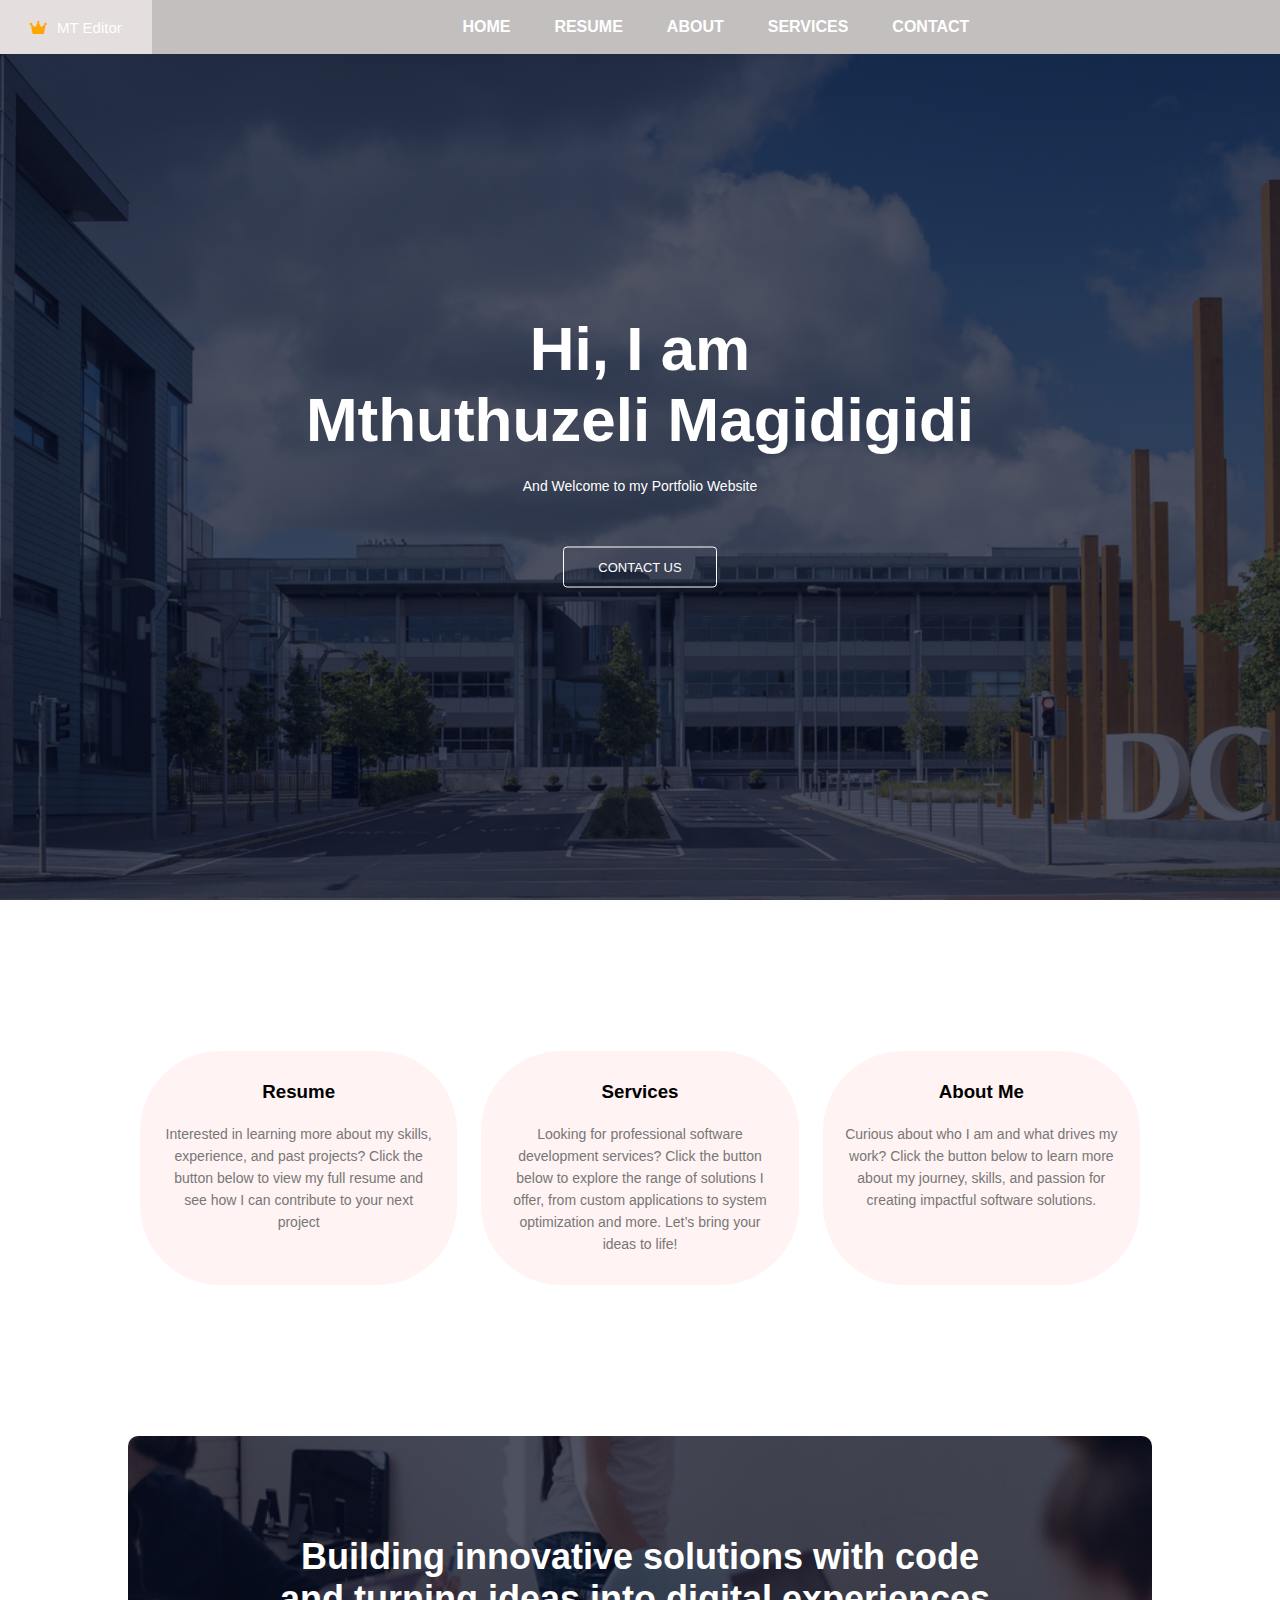
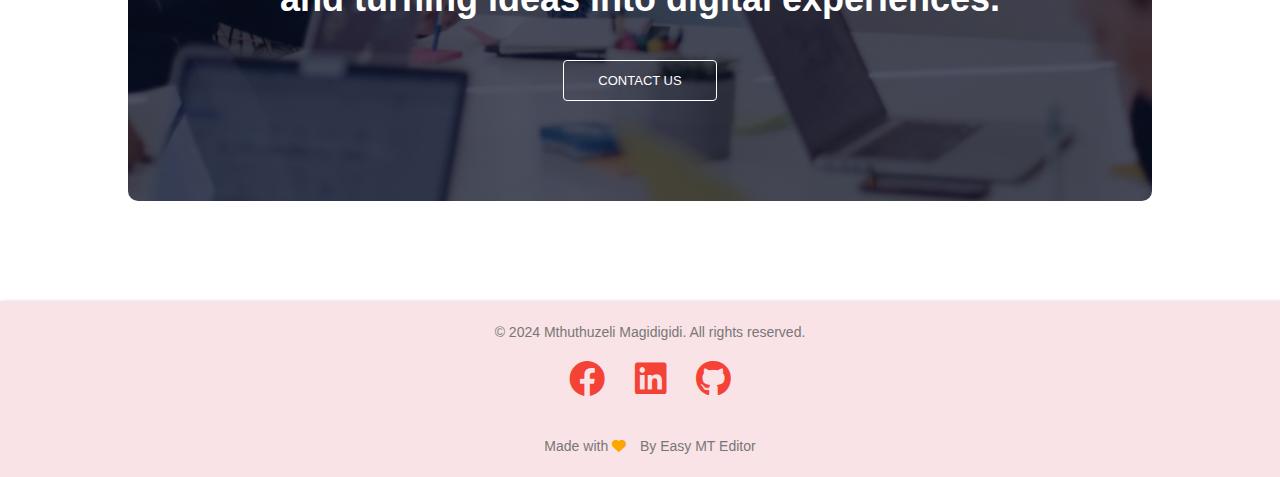
<file: index.html>
<!DOCTYPE html>
<html lang="en">
    <head>
        <meta charset="UTF-8">
        <meta name="description" content="My Personal Website">
        <meta name="author" content="Mthuthuzeli Magidigidi">
        <meta http-equiv="refresh" content="50">
        <meta name="viewport" content="width=device-width, initial-scale=1.0">
        <title>Mthuthuzeli Magidigidi Website Portfolio</title>
        <link rel="stylesheet" href="styles.css">
        <link rel="stylesheet" href="https://cdnjs.cloudflare.com/ajax/libs/font-awesome/6.0.0-beta3/css/all.min.css">  
    </head>
    <body>
        <section class="header">
            <nav>
                <h4><i class="fa-solid fa-crown"></i>MT Editor</h4>
                <div class="nav-links" id="navlinks">
                    <i class="fa fa-window-close" onclick="hideMenu()"></i>
                    <ul>
                        <li><a href="index.html">HOME</a></li>
                        <li><a href="resume.html">RESUME</a></li>
                        <li><a href="about.html">ABOUT</a></li>
                        <li><a href="services.html">SERVICES</a></li>
                        <li><a href="contact.html">CONTACT</a></li>
                    </ul>
                </div>
                <i class="fa fa-bars"onclick="showMenu()"></i>
            </nav>
            <div class="text-box">
                <h1>Hi, I am <br> Mthuthuzeli Magidigidi</h1>
                <p>And Welcome to my Portfolio Website</p>
                <a href="contact.html" class="hero-btn">CONTACT US</a>
            </div>

        </section>

        <!--Course Section-->
        <section class="course">
        <div class="row">
                <div class="course-col">
                    <a href="resume.html" class="h3-txt"><h3>Resume</h3></a>
                   <p>Interested in learning more about my skills, experience, and past projects? Click the button below to view my full resume and see how I can contribute to your next project</p>
                </div>
                <div class="course-col">
                    <a href="services.html" class="h3-txt"><h3>Services</h3></a>
                  <p>Looking for professional software development services? Click the button below to explore the range of solutions I offer, from custom applications to system optimization and more. Let’s bring your ideas to life!</p>
                </div>
                <div class="course-col">
                    <a href="about.html" class="h3-txt"><h3>About Me</h3></a>
                    <p>Curious about who I am and what drives my work? Click the button below to learn more about my journey, skills, and passion for creating impactful software solutions.</p>
                </div>
        </div>
        </section>
        <!--------campus section--------->
        <section class="entrol">
            <h1>Building innovative solutions with code <br>  and turning ideas into digital experiences.</h1>
            <a href="" class="hero-btn">CONTACT US</a>
           

        </section>

         <!----------------------Footer section------------------------>

         <section class="footer">
            <div class="icons">
                <p>&copy; 2024 Mthuthuzeli Magidigidi. All rights reserved.<br>
                    <a href="https://www.facebook.com/login/device-based/regular/login/?login_attempt=1&lwv=100"><i class="fa-brands fa-facebook"></i></a>
                    <a href="https://www.linkedin.com/in/mthuthuzeli-magidigidi/"><i class="fa-brands fa-linkedin" ></i></a>
                    <a href="https://github.com/mthura2214"><i class="fa-brands fa-github"></i></a>
            </div>
            <p> Made with <i class="fa-solid fa-heart"></i> By Easy MT Editor</p>
         </section>
        <script>
           



            var navlinks = document.getElementById("navlinks")

            function showMenu(){
                navlinks.style.right="0";
            }

            function hideMenu(){
                navlinks.style.right="-200px";
            }
        </script>

    </body>
</html>
</file>
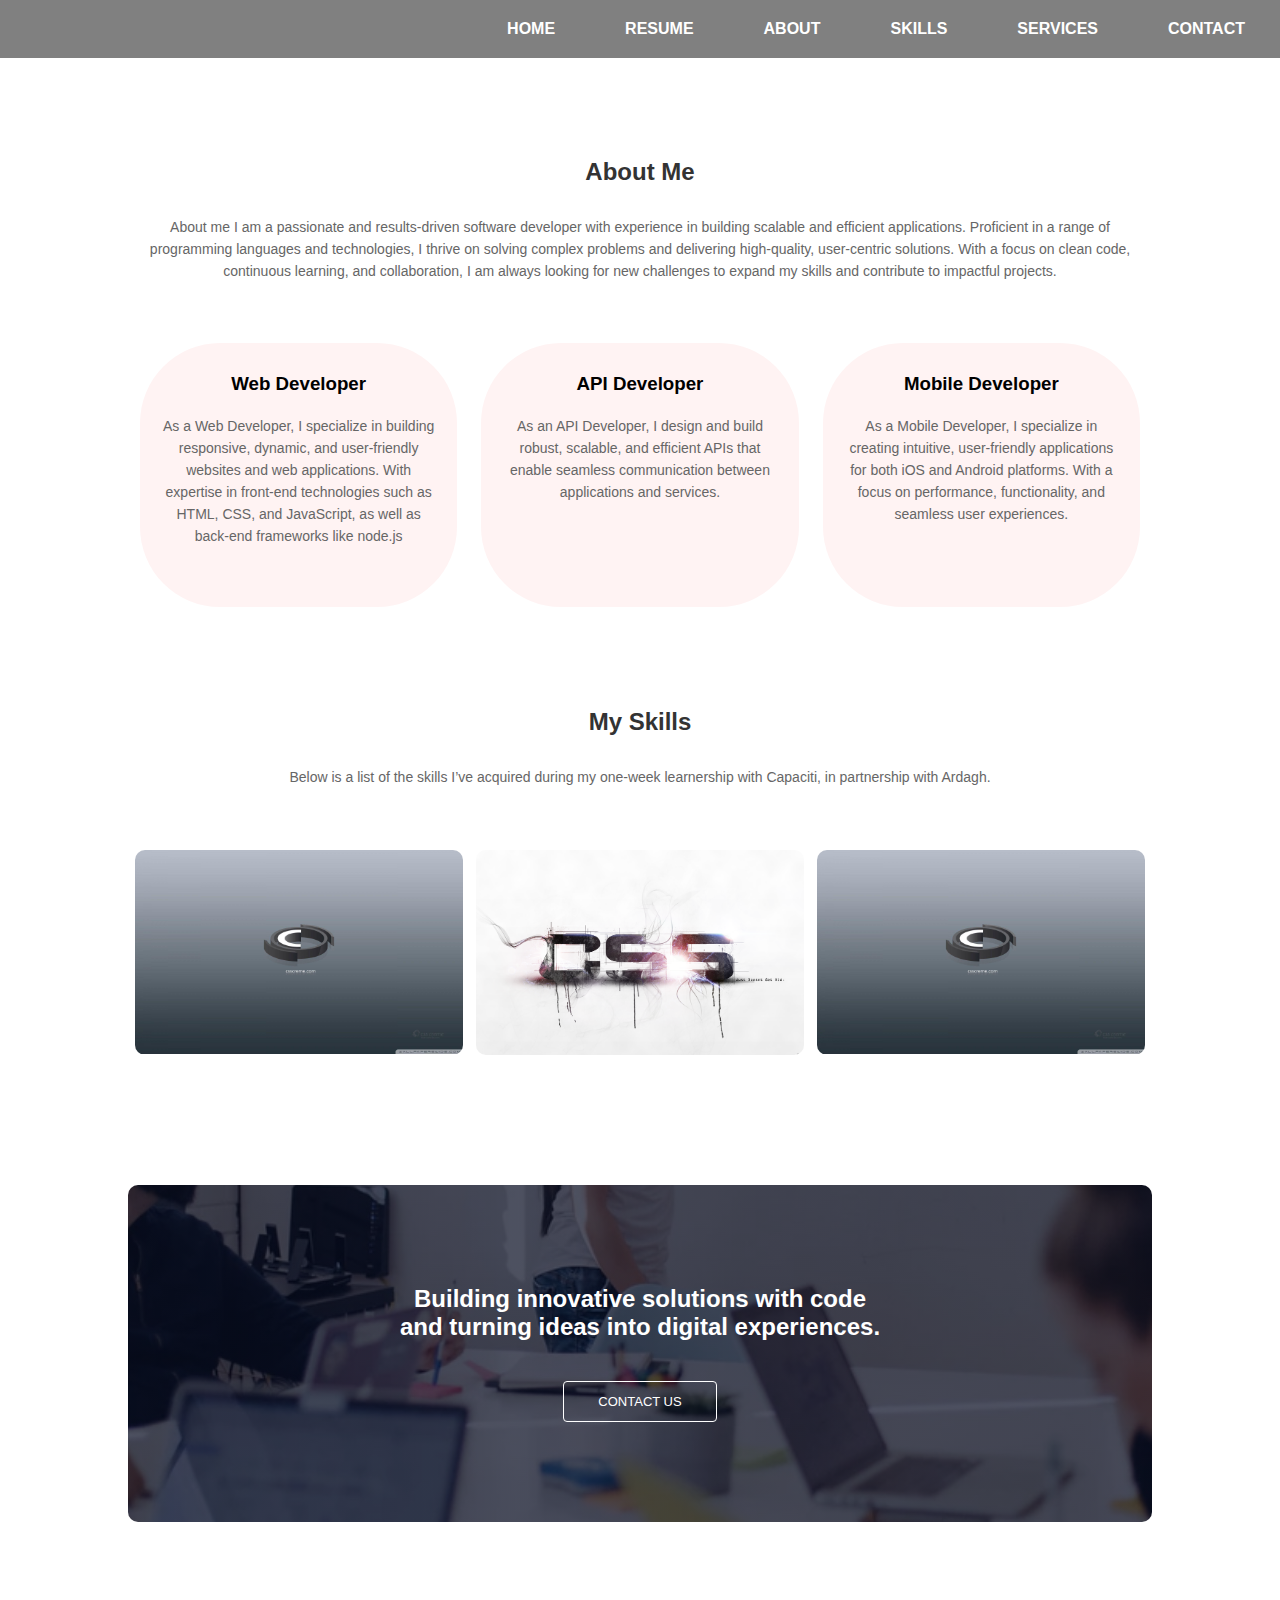
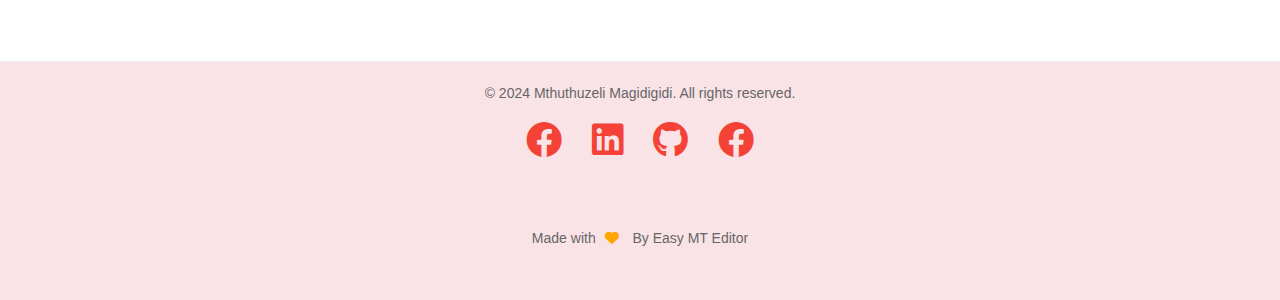
<file: about.html>
<!DOCTYPE html>
<html lang="en">
    <head>
        <meta charset="UTF-8">
        <meta name="description" content="My Personal Website">
        <meta name="author" content="Mthuthuzeli Magidigidi">
        <meta http-equiv="refresh" content="50">
        <meta name="viewport" content="width=device-width, initial-scale=1.0">
        <title>Mthuthuzeli Magidigidi Website Portfolio</title>
        <link rel="stylesheet" href="styles.css">
        <link rel="stylesheet" href="https://cdnjs.cloudflare.com/ajax/libs/font-awesome/6.0.0-beta3/css/all.min.css">  
        <style>
            /* Navigation Bar */
           .navbar {
             margin: 0;
             padding: 0;
             display: flex;
             align-items: center;
             background-color: gray;
             position: static;
             justify-content: flex-end;
             top: 0;
             z-index: 1;
             width: 100%;
           }
           .navbar ul {
             display: flex;
             list-style: none;
             margin: 20px 0px;
             padding: 0px;
           }
           .navbar ul li {
             font-family: "Times New Roman", Times, serif;
             font-weight: bold;
           }
           .navbar ul li a {
             text-decoration: none;
             color: white;
             padding: 12px 20px;
             margin: 0 15px;
             transition: all 0.3s ease-in-out;
             border-radius: 4px;
           }
           .navbar ul li a:hover {
             background-color: rgb(250, 212, 218);
             color: #666;
           }
           body {
             font-family: Arial, sans-serif;
             flex-direction: column;
             display: flex;
             align-items: center;
           }
           .contact-container {
             background: transparent;
             padding: 40px;
             border-radius: 8px;
             box-shadow: 0px 4px 10px rgba(0, 0, 0, 0.4);
             max-width: 400px;
             width: 100%;
             text-align: center;
             margin-top: 80px;
           }
           h1 {
             font-size: 24px;
             margin-bottom: 20px;
             color: #333;
           }
           p {
             font-size: 14px;
             color: #666;
             margin-bottom: 30px;
           }
           form {
             display: flex;
             flex-direction: column;
             gap: 15px;
           }
           input, textarea {
             width: 100%;
             padding: 10px;
             font-size: 16px;
             border: 1px solid #ddd;
             border-radius: 5px;
             transition: border-color 0.3s;
           }
           input:focus, textarea:focus {
             border-color: #333;
             outline: none;
           }
           textarea {
             resize: vertical;
             height: 100px;
           }
           .submit-btn {
             background-color: orange;
             color: #555;
             padding: 10px;
             font-size: 16px;
             border: none;
             border-radius: 5px;
             cursor: pointer;
             transition: background-color 0.3s;
           }
           .submit-btn:hover {
             box-shadow: 2px 2px 4px rgba(0, 0, 0, 0.5);
           }
           .footer {
             text-align: center;
             color: #333;
             padding: 10px;
             font-size: large;
             background-color: rgb(250, 227, 230);
             box-shadow: 2px 2px 4px rgba(0, 0, 0, 0.5);
             width: 100%;
             margin-top: 40px;
           }
           footer i {
             margin: 5px;
             color: #f16371;
           }
           i {
             margin: 5px;
             color: #f16371;
             transition: color 0.2s ease-in-out;
             text-decoration: none;
           }
           i:hover {
             color: white;
           }
           .fa-solid {
             padding: 0;
             margin-right: 10px;
             color: orange;
             cursor: pointer;
           }
         </style>
    </head>
    <body>
        <nav class="navbar">
            <ul>
                <li><a href="index.html">HOME</a></li>
                <li><a href="resume.html">RESUME</a></li>
                <li><a href="about.html">ABOUT</a></li>
                <li><a href="skills.html">SKILLS</a></li>
                <li><a href="services.html">SERVICES</a></li>
                <li><a href="contact.html">CONTACT</a></li>
            </ul>
          </nav>

        <!--Course Section-->
        <section class="course">
            <h1>
                About Me</h1>
            <p>About me I am a passionate and results-driven software developer with experience in building scalable and efficient applications. Proficient in a range of programming languages and technologies, I thrive on solving complex problems and delivering high-quality, user-centric solutions. With a focus on clean code, continuous learning, and collaboration, I am always looking for new challenges to expand my skills and contribute to impactful projects.</p>
        <div class="row">
                <div class="course-col">
                    <h3>Web Developer</h3>
                  <p>As a Web Developer, I specialize in building responsive, dynamic, and user-friendly websites and web applications. With expertise in front-end technologies such as HTML, CSS, and JavaScript, as well as back-end frameworks like node.js</p>
                </div>
                <div class="course-col">
                    <h3>API Developer</h3>
                  <p>As an API Developer, I design and build robust, scalable, and efficient APIs that enable seamless communication between applications and services. </p>
                </div>
                <div class="course-col">
                    <h3>Mobile Developer</h3>
                  <p>As a Mobile Developer, I specialize in creating intuitive, user-friendly applications for both iOS and Android platforms. With a focus on performance, functionality, and seamless user experiences.</p>
                </div>
        </div>
        </section>
        <!--------campus section--------->
        <section class="campus">
            <h1>My Skills</h1>
            <p>Below is a list of the skills I’ve acquired during my one-week learnership with Capaciti, in partnership with Ardagh.</p>
         <div class="row">
            <div class="campus-col">
                <img src="images/css.jpg">
                <div class="layer">
                    <h3>HTML</h3>
                </div>
            </div>
            <div class="campus-col">
                <img src="images/css-image.png">
                <div class="layer">
                    <h3>CSS</h3>
                </div>
            </div>
            <div class="campus-col">
                <img src="images/css.jpg">
                <div class="layer">
                    <h3>JavaScript</h3>
                </div>
            </div>
         </div>
        </section>

        
        <!----------------------Enroll section------------------------>
        <section class="entrol">
            <h1>Building innovative solutions with code <br>  and turning ideas into digital experiences.</h1>
            <a href="" class="hero-btn">CONTACT US</a>
           

        </section>


         <!----------------------Footer section------------------------>

         <section class="footer">
            <div class="icons">
                <p>&copy; 2024 Mthuthuzeli Magidigidi. All rights reserved.<br>
                    <i class="fa-brands fa-facebook"></i>
                    <i class="fa-brands fa-linkedin" ></i>
                    <i class="fa-brands fa-github"></i>
                    <i class="fa-brands fa-facebook"></i>
            </div>
            <p> Made with <i class="fa-solid fa-heart"></i> By Easy MT Editor</p>
         </section>
        <script>
           



            var navlinks = document.getElementById("navlinks")

            function showMenu(){
                navlinks.style.right="0";
            }

            function hideMenu(){
                navlinks.style.right="-200px";
            }
        </script>

    </body>
</html>
</file>
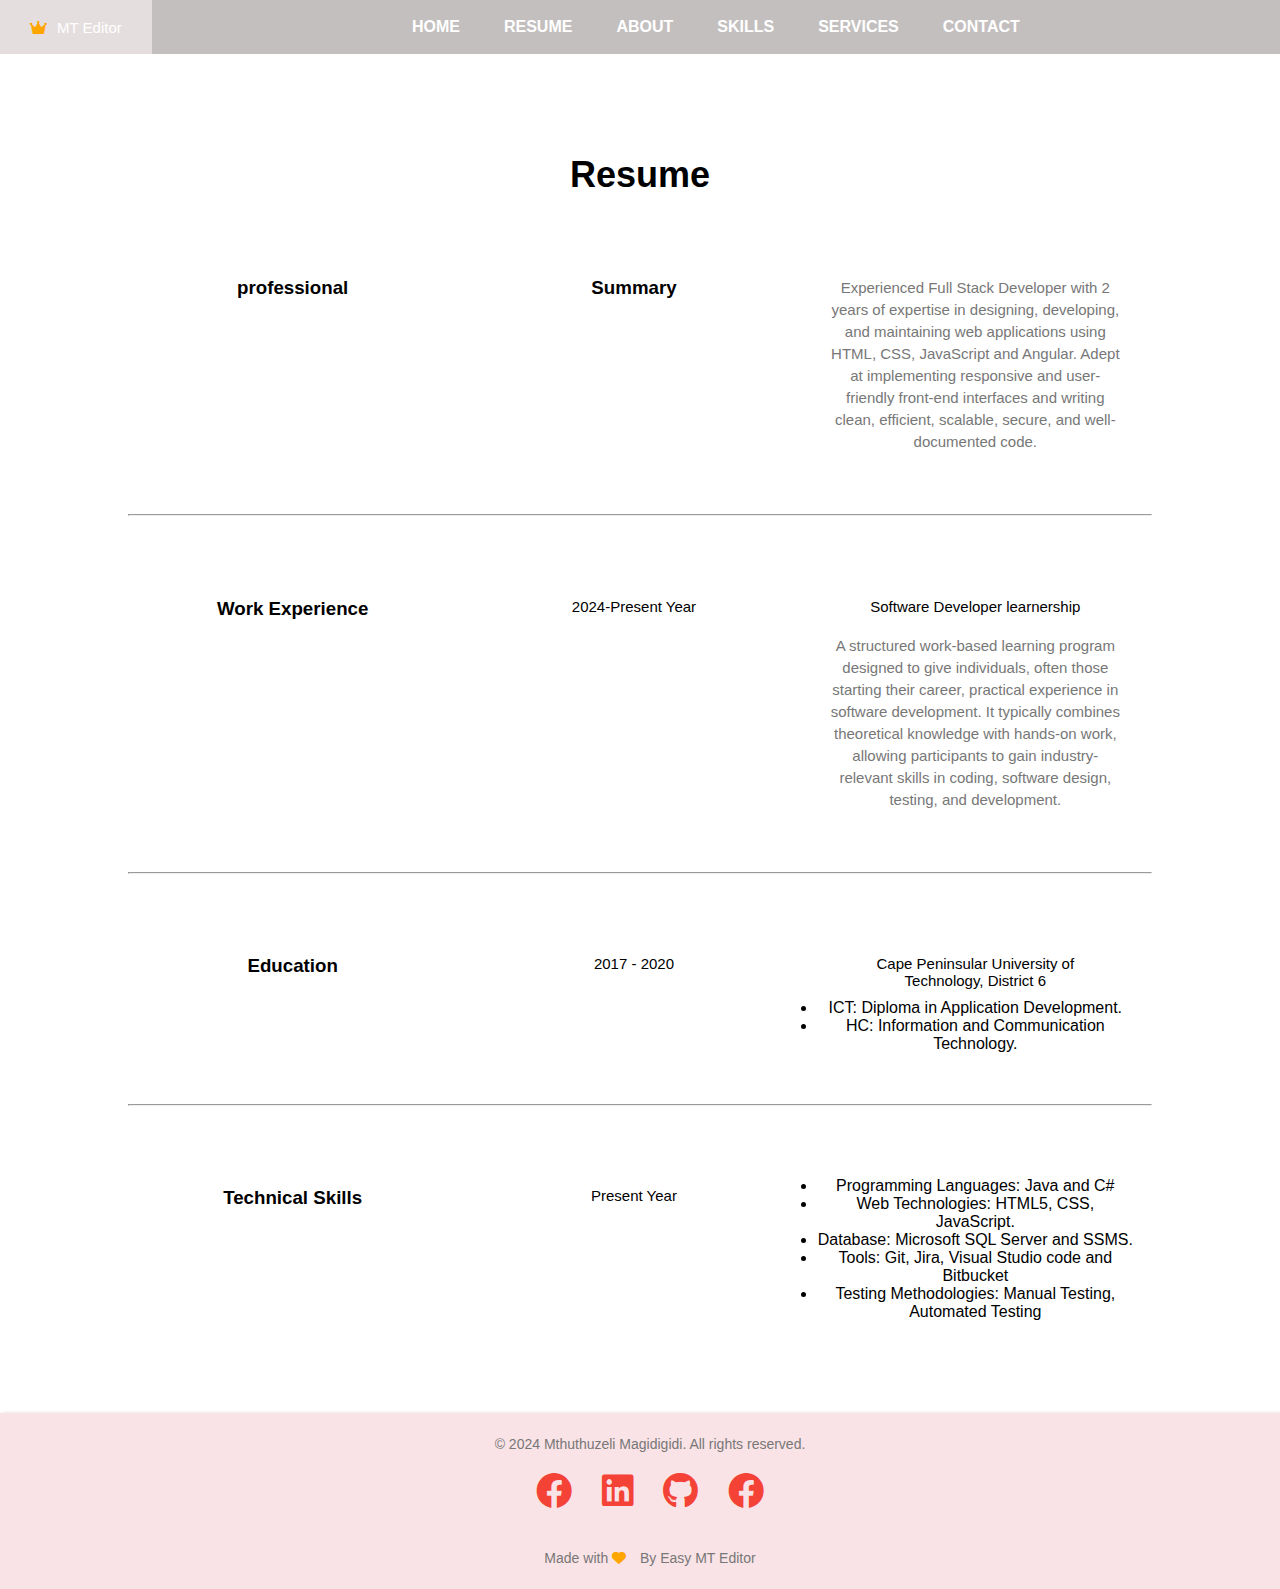
<file: resume.html>
<!DOCTYPE html>
<html lang="en">
    <head>
        <meta charset="UTF-8">
        <meta name="description" content="My Personal Website">
        <meta name="author" content="Mthuthuzeli Magidigidi">
        <meta http-equiv="refresh" content="50">
        <meta name="viewport" content="width=device-width, initial-scale=1.0">
        <title>Mthuthuzeli Magidigidi Website Portfolio</title>
        <link rel="stylesheet" href="styles.css">
        <link rel="stylesheet" href="https://cdnjs.cloudflare.com/ajax/libs/font-awesome/6.0.0-beta3/css/all.min.css">  
    </head>
    <body>
        <section class="resume-header">
            <nav>
                <h4><i class="fa-solid fa-crown"></i>MT Editor</h4>
                <div class="nav-links" id="navlinks">
                    <i class="fa fa-window-close" onclick="hideMenu()"></i>
                    <ul>
                        <li><a href="index.html">HOME</a></li>
                        <li><a href="resume.html">RESUME</a></li>
                        <li><a href="about.html">ABOUT</a></li>
                        <li><a href="skills.html">SKILLS</a></li>
                        <li><a href="services.html">SERVICES</a></li>
                        <li><a href="contact.html">CONTACT</a></li>
                    </ul>
                </div>
                <i class="fa fa-bars"onclick="showMenu()"></i>
            </nav>
        </section>

        <!--Course Section-->
        <section class="course">
            <h1>Resume</h1>
            <div class="row">
                <div class="resume-col">
                    <h3>professional</h3>
                </div>
                <div class="resume-col">
                    <h3>Summary</h3>
                </div>
                <div class="resume-col">
                    <p>Experienced Full Stack Developer with 2 years of expertise in designing, developing, and
                        maintaining web applications using HTML, CSS, JavaScript and Angular. Adept at
                        implementing responsive and user-friendly front-end interfaces and writing clean, efficient,
                        scalable, secure, and well-documented code.</p>
                </div>
        </div>
        <hr>
        <div class="row">
                <div class="resume-col">
                    <h3>Work Experience</h3>
                </div>
                <div class="resume-col">
                    <h5>2024-Present Year</h5>
                </div>
                <div class="resume-col">
                    <h4>Software Developer learnership</h4>
                  <p> A structured work-based learning program <br>designed to give individuals, often those starting their career, practical experience in software development. It typically combines theoretical knowledge with hands-on work, allowing participants to gain industry-relevant skills in coding, software design, testing, and development.</p>
                </div>
        </div>
        <hr>
        <div class="row">
            <div class="resume-col">
                <h3>Education</h3>
            </div>
            <div class="resume-col">
                <h5>2017 - 2020</h5>
            </div>
            <div class="resume-col">
                <ul><h4>Cape Peninsular University of Technology, District 6</h4>
                    <li>ICT: Diploma in Application Development.</li>
                    <li>HC: Information and Communication Technology.</li>
                </ul>
            </div>
    </div>
    <hr>
        <div class="row">
            <div class="resume-col">
                <h3>Technical Skills</h3>
            </div>
            <div class="resume-col">
                <h5>Present Year</h5>
            </div>
            <div class="resume-col">
                <ul>
                    <li>Programming Languages: Java and C#</li>
                    <li>Web Technologies: HTML5, CSS, JavaScript.</li>
                    <li>Database: Microsoft SQL Server and SSMS.</li>
                    <li>Tools: Git, Jira, Visual Studio code and Bitbucket</li>
                    <li>Testing Methodologies: Manual Testing, Automated Testing</li>
                </ul>
    </div>
    
   
        </section>

         <!----------------------Footer section------------------------>

         <section class="footer">
            
            <div class="icons">
                <p>&copy; 2024 Mthuthuzeli Magidigidi. All rights reserved.<br>
                    <i class="fa-brands fa-facebook"></i>
                    <i class="fa-brands fa-linkedin" ></i>
                    <i class="fa-brands fa-github"></i>
                    <i class="fa-brands fa-facebook"></i>
            </div>
            <p> Made with <i class="fa-solid fa-heart"></i> By Easy MT Editor</p>
         </section>
        <script>
           



            var navlinks = document.getElementById("navlinks")

            function showMenu(){
                navlinks.style.right="0";
            }

            function hideMenu(){
                navlinks.style.right="-200px";
            }
        </script>

    </body>
</html>
</file>
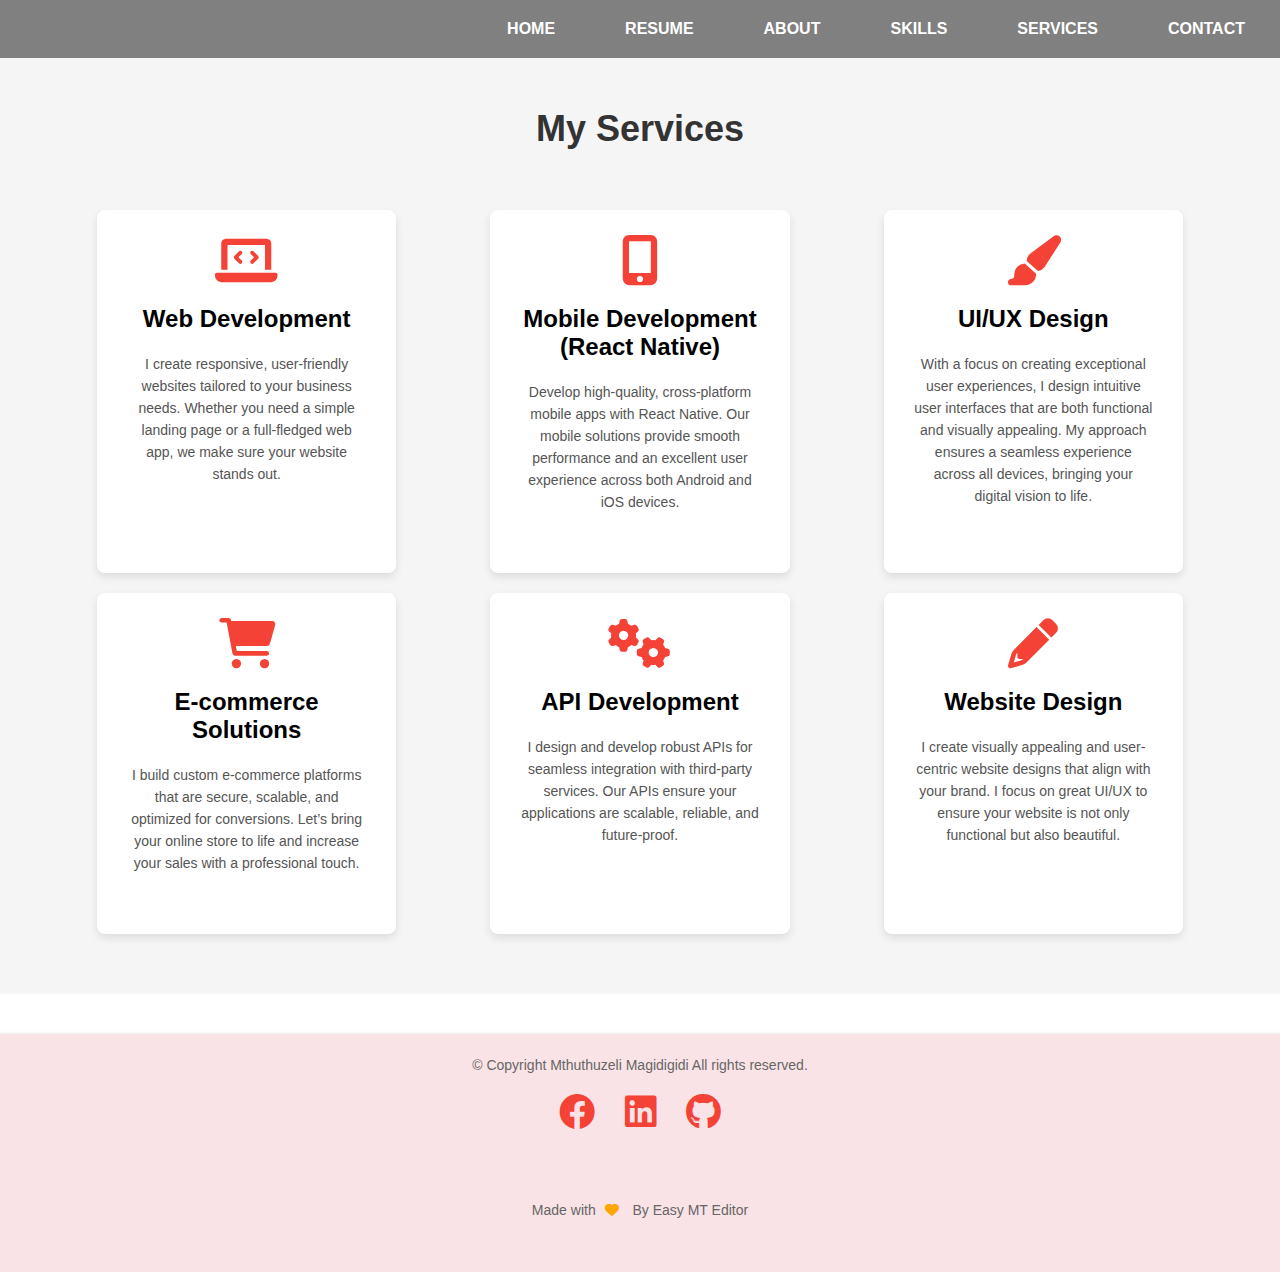
<file: services.html>
<!DOCTYPE html>
<html lang="en">
    <head>
        <meta charset="UTF-8">
        <meta name="description" content="My Personal Website">
        <meta name="author" content="Mthuthuzeli Magidigidi">
        <meta http-equiv="refresh" content="50">
        <meta name="viewport" content="width=device-width, initial-scale=1.0">
        <title>Mthuthuzeli Magidigidi - My Services</title>
        <link rel="stylesheet" href="styles.css">
        <link rel="stylesheet" href="https://cdnjs.cloudflare.com/ajax/libs/font-awesome/6.0.0-beta3/css/all.min.css">  
        <style>
            /* Navigation Bar */
           .navbar {
            margin: 0;
             padding: 0;
             display: flex;
             align-items: center;
             background-color: gray;
             position: static;
             justify-content: flex-end;
             top: 0;
             z-index: 1;
             width: 100%;
           }
           .navbar ul {
             display: flex;
             list-style: none;
             margin: 20px 0px;
             padding: 0px;
           }
           .navbar ul li {
            font-family: "Times New Roman", Times, serif;
            font-weight: bold;
           }
           .navbar ul li a {
            text-decoration: none;
             color: white;
             padding: 12px 20px;
             margin: 0 15px;
             transition: all 0.3s ease-in-out;
             border-radius: 4px;
           }
           .navbar ul li a:hover {
            background-color: rgb(250, 212, 218);
            color: #666;
           }
           body {
             font-family: Arial, sans-serif;
             flex-direction: column;
             display: flex;
             align-items: center;
           }
           .contact-container {
             background: transparent;
             padding: 40px;
             border-radius: 8px;
             box-shadow: 0px 4px 10px rgba(0, 0, 0, 0.4);
             max-width: 400px;
             width: 100%;
             text-align: center;
             margin-top: 80px;
           }
           h1 {
             font-size: 24px;
             margin-bottom: 20px;
             color: #333;
           }
           p {
             font-size: 14px;
             color: #666;
             margin-bottom: 30px;
           }
           form {
             display: flex;
             flex-direction: column;
             gap: 15px;
           }
           input, textarea {
             width: 100%;
             padding: 10px;
             font-size: 16px;
             border: 1px solid #ddd;
             border-radius: 5px;
             transition: border-color 0.3s;
           }
           input:focus, textarea:focus {
             border-color: #333;
             outline: none;
           }
           textarea {
             resize: vertical;
             height: 100px;
           }
           .submit-btn {
             background-color: orange;
             color: #555;
             padding: 10px;
             font-size: 16px;
             border: none;
             border-radius: 5px;
             cursor: pointer;
             transition: background-color 0.3s;
           }
           .submit-btn:hover {
             box-shadow: 2px 2px 4px rgba(0, 0, 0, 0.5);
           }
           .footer {
             text-align: center;
             color: #333;
             padding: 10px;
             font-size: large;
             background-color: rgb(250, 227, 230);
             box-shadow: 2px 2px 4px rgba(0, 0, 0, 0.5);
             width: 100%;
             margin-top: 40px;
           }
           footer i {
             margin: 5px;
             color: #f16371;
           }
           i {
             margin: 5px;
             color: #f16371;
             transition: color 0.2s ease-in-out;
             text-decoration: none;
           }
           i:hover {
             color: white;
           }
           .fa-solid {
             padding: 0;
             margin-right: 10px;
             color: orange;
             cursor: pointer;
           }
         </style>
    </head>
    <body>
        <nav class="navbar">
            <ul>
                <li><a href="index.html">HOME</a></li>
                <li><a href="resume.html">RESUME</a></li>
                <li><a href="about.html">ABOUT</a></li>
                <li><a href="skills.html">SKILLS</a></li>
                <li><a href="services.html">SERVICES</a></li>
                <li><a href="contact.html">CONTACT</a></li>
            </ul>
          </nav>

        <!-- Services Section -->
        <section id="services" class="services">
            <h1>My Services</h1>
            <div class="service-row">
                <div class="service-col">
                    <i class="fa fa-laptop-code service-icon"></i>
                    <h3>Web Development</h3>
                    <p>I create responsive, user-friendly websites tailored to your business needs. Whether you need a simple landing page or a full-fledged web app, we make sure your website stands out.</p>
                </div>
                <div class="service-col">
                    <i class="fa fa-mobile-alt service-icon"></i>
                    <h3>Mobile Development (React Native)</h3>
                    <p>Develop high-quality, cross-platform mobile apps with React Native. Our mobile solutions provide smooth performance and an excellent user experience across both Android and iOS devices.</p>
                </div>
                <div class="service-col">
                    <i class="fa fa-paint-brush service-icon"></i>
                    <h3>UI/UX Design</h3>
                    <p>With a focus on creating exceptional user experiences, I design intuitive user interfaces that are both functional and visually appealing. My approach ensures a seamless experience across all devices, bringing your digital vision to life.</p>
                </div>
                <div class="service-col">
                    <i class="fa fa-shopping-cart service-icon"></i>
                    <h3>E-commerce Solutions</h3>
                    <p>I build custom e-commerce platforms that are secure, scalable, and optimized for conversions. Let’s bring your online store to life and increase your sales with a professional touch.</p>
                </div>
                <div class="service-col">
                    <i class="fa fa-cogs service-icon"></i>
                    <h3>API Development</h3>
                    <p>I design and develop robust APIs for seamless integration with third-party services. Our APIs ensure your applications are scalable, reliable, and future-proof.</p>
                </div>
                <div class="service-col">
                    <i class="fa fa-pencil-alt service-icon"></i>
                    <h3>Website Design</h3>
                    <p>I create visually appealing and user-centric website designs that align with your brand. I focus on great UI/UX to ensure your website is not only functional but also beautiful.</p>
                </div>
            </div>
        </section>

        <!-- Footer Section -->
        <section id="footer" class="footer">
            <div class="icons">
                <p>&copy;  Copyright <b>Mthuthuzeli Magidigidi</b> All rights reserved.<br>
                    <a href="https://www.facebook.com/login/device-based/regular/login/?login_attempt=1&lwv=100"><i class="fa-brands fa-facebook"></i></a>
                    <a href="https://www.linkedin.com/in/mthuthuzeli-magidigidi/"><i class="fa-brands fa-linkedin"></i></a>
                    <a href="https://github.com/mthura2214"><i class="fa-brands fa-github"></i></a>
                </p>
            </div>
            <p>Made with <i class="fa-solid fa-heart"></i> By Easy MT Editor</p>
        </section>

        <script>
            var navlinks = document.getElementById("navlinks");

            function showMenu() {
                navlinks.style.right = "0";
            }

            function hideMenu() {
                navlinks.style.right = "-200px";
            }
        </script>
    </body>
</html>
</file>
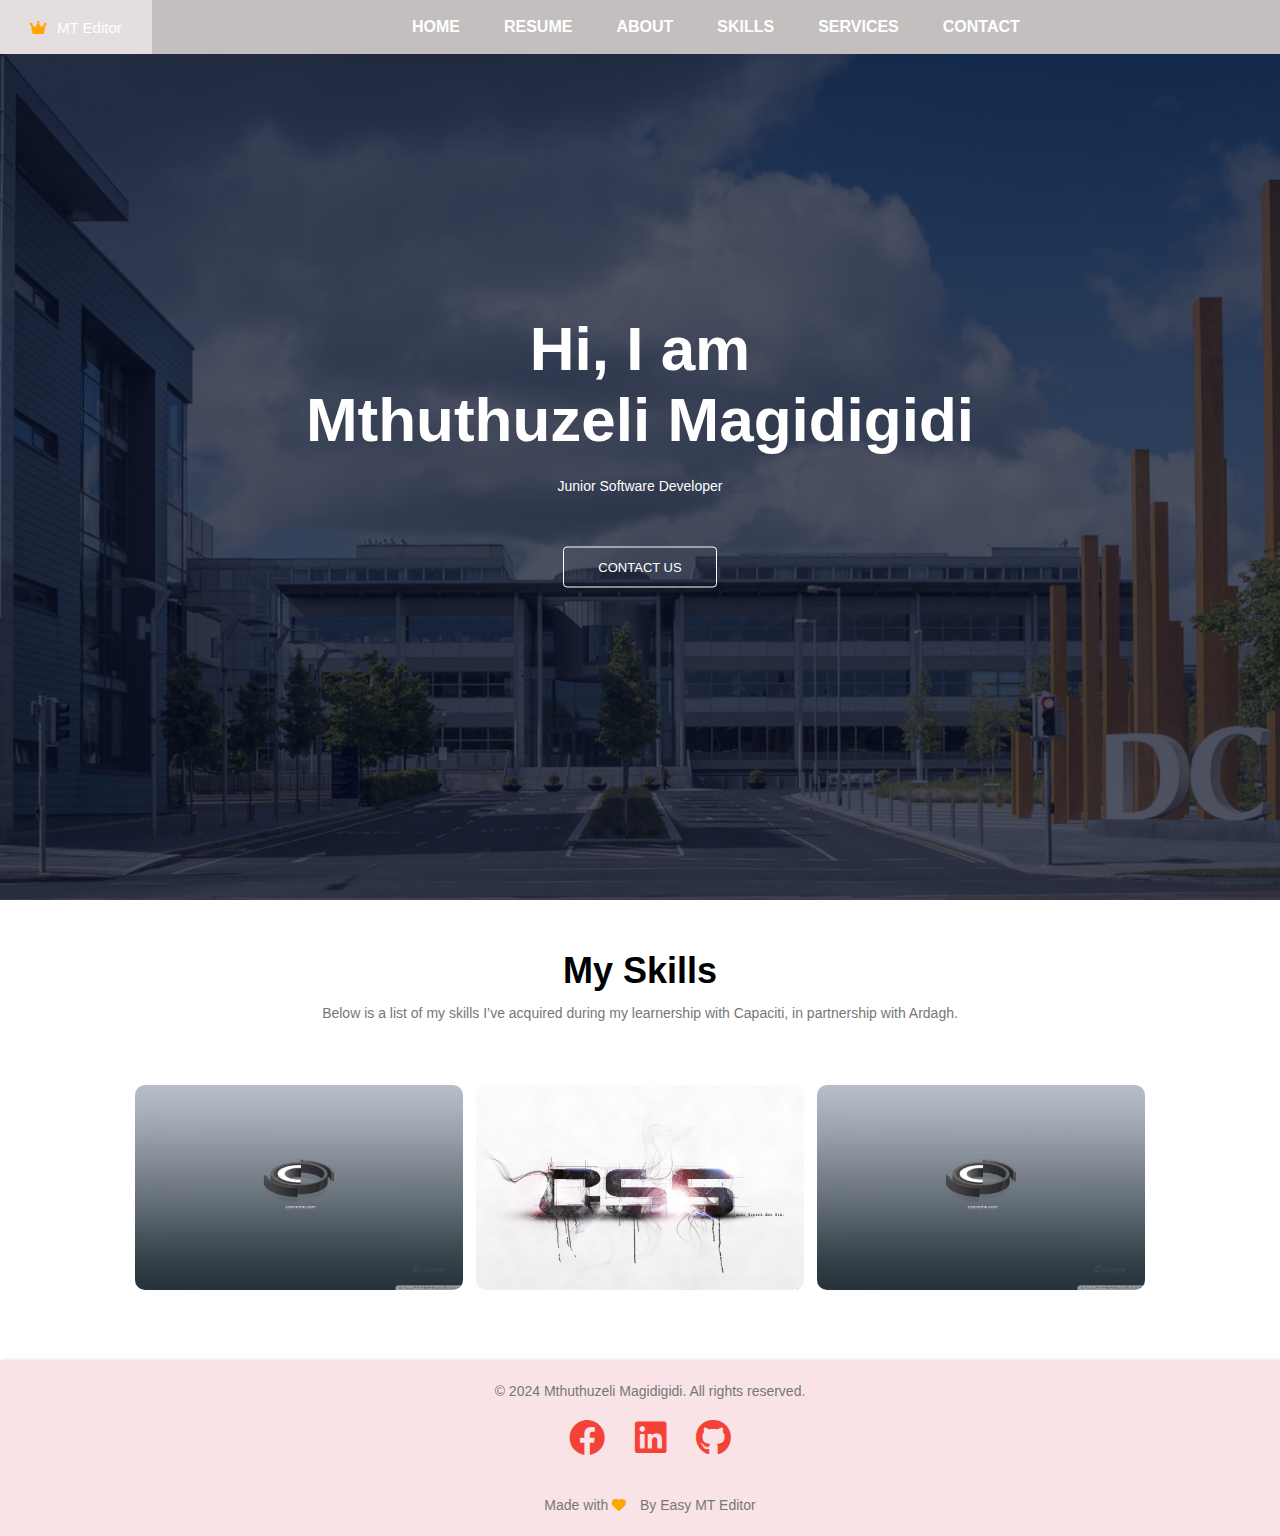
<file: skills.html>
<!DOCTYPE html>
<html lang="en">
    <head>
        <meta charset="UTF-8">
        <meta name="description" content="My Personal Website">
        <meta name="author" content="Mthuthuzeli Magidigidi">
        <meta http-equiv="refresh" content="50">
        <meta name="viewport" content="width=device-width, initial-scale=1.0">
        <title>Mthuthuzeli Magidigidi - Skills</title>
        <link rel="stylesheet" href="styles.css">
        <link rel="stylesheet" href="https://cdnjs.cloudflare.com/ajax/libs/font-awesome/6.0.0-beta3/css/all.min.css">  
    </head>
    <body>
        <section class="header">
            <nav>
                <h4><i class="fa-solid fa-crown"></i>MT Editor</h4>
                <div class="nav-links" id="navlinks">
                    <i class="fa fa-window-close" onclick="hideMenu()"></i>
                    <ul>
                        <li><a href="index.html">HOME</a></li>
                        <li><a href="resume.html">RESUME</a></li>
                        <li><a href="about.html">ABOUT</a></li>
                        <li><a href="skills.html">SKILLS</a></li>
                        <li><a href="services.html">SERVICES</a></li>
                        <li><a href="contact.html">CONTACT</a></li>
                    </ul>
                </div>
                <i class="fa fa-bars"onclick="showMenu()"></i>
            </nav>
            <div class="text-box">
                <h1>Hi, I am <br> Mthuthuzeli Magidigidi</h1>
                <p>Junior Software Developer</p>
                <a href="contact.html" class="hero-btn">CONTACT US</a>
            </div>

        </section>
        <!-- Skills Section -->
        <section class="campus">
            <h1>My Skills</h1>
            <p>Below is a list of my skills I’ve acquired during my learnership with Capaciti, in partnership with Ardagh.</p>
            <div class="row">
                <div class="campus-col">
                    <img src="images/css.jpg" alt="HTML">
                    <div class="layer">
                        <h3>HTML</h3>
                    </div>
                </div>
                <div class="campus-col">
                    <img src="images/css-image.png" alt="CSS">
                    <div class="layer">
                        <h3>CSS</h3>
                    </div>
                </div>
                <div class="campus-col">
                    <img src="images/css.jpg" alt="JavaScript">
                    <div class="layer">
                        <h3>JavaScript</h3>
                    </div>
                </div>
            </div>
        </section>
        

        <!-- Footer Section -->
        <section class="footer">
            <div class="icons">
                <p>&copy; 2024 Mthuthuzeli Magidigidi. All rights reserved.<br>
                    <a href="https://www.facebook.com/login/device-based/regular/login/?login_attempt=1&lwv=100"><i class="fa-brands fa-facebook"></i></a>
                    <a href="https://www.linkedin.com/in/mthuthuzeli-magidigidi/"><i class="fa-brands fa-linkedin"></i></a>
                    <a href="https://github.com/mthura2214"><i class="fa-brands fa-github"></i></a>
                </p>
            </div>
            <p>Made with <i class="fa-solid fa-heart"></i> By Easy MT Editor</p>
        </section>

        <script>
            var navlinks = document.getElementById("navlinks");

            function showMenu(){
                navlinks.style.right="0";
            }

            function hideMenu(){
                navlinks.style.right="-200px";
            }
        </script>
    </body>
</html>
</file>
<file: styles.css>
*{
    margin: 0;
    padding: 0;
    font-family: Arial, Helvetica, sans-serif;
}
.header{
    min-height: 100vh;
    width: 100%;
    background-image: linear-gradient(
        rgba(4,9,30,0.7),rgba(4,9,30,0.7)
    ),url(images/banner.png);
    background-position: center;
    background-size: cover;
    position:relative;
}
.header-about{
    min-height: 100vh;
    width: 100%;
    background-color: #7F8C8D;
    background-position: center;
    background-size: cover;
    position:relative;

}
.header-about h4{
    color: #fff;
}
.header h4{
    color: #fff;
}
nav{
    margin: 0;
    padding: 0;
    display: flex;
    align-items: center;
    background-color: rgb(228, 222, 222);
    position: static;
    justify-content: flex-end;
    top: 0;
    z-index: 1;
    width: 100%;
}
nav img{
    width: 150px;
}
.nav-links{
flex: 1;
text-align: right;
}
.nav-links ul li{
    list-style: none;
    display:inline-block;
    padding: 8px 12px;
    position: relative;
    font-family: "Times New Roman", Times, serif;
    font-weight: bold;
}
.nav-links ul li a{
    color:#fff;
    font: 13px;
    
}


.nav-links ul li:hover{
    width: 100%;
    background-color: rgb(250, 212, 218);
    color: #666;
}
.text-box{
    color: #fff;
    width: 90%;
    position: absolute;
    top:50%;
    left:50%;
    transform: translate(-50%,-50%);
    text-align: center;
}
.text-box h1{
    font-size: 62px;

}
.text-box p{
    margin: 10px 0 40px;
    font-size: 14px;
    color: #fff;

}
.hero-btn{
    display: inline-block;
    text-decoration: none;
    color: #fff;
    border: 1px solid #fff;
    padding: 12px 34px;
    font-size: 13px;
    background: transparent;
    position: relative;
    cursor:pointer;
    border-radius: 4px;
}
.hero-btn:hover{
    border: 1px solid #f44336 ;
    background-color: #f44336;
    transform: 1s;
}
nav .fa{
    display: none;
}
@media(max-width:700px){
    .text-box h1{
        font-size: 20px;
    }
    .nav-links ul li{
        display: block;
    }
    .nav-links{
        position: absolute;
        background: #f44336;
        height: 100vh;
        width: 200px;
        top: 0;
        right: -200px;
        text-align: left;
        z-index: 2;
        transform: 1s;
    }
    nav .fa{
        display:block;
        color: #fff ;
        margin: 10px;
        font-size: 22px;
        cursor: pointer;
    }
    .nav-links ul{
        padding: 30px;
    }
}
/*---------services ccs------*/
/* Navigation Styles */
.nav-links {
    display: flex;
    justify-content: center;
    padding: 10px;
    background-color: #c4bfbf;
    
    
}

.nav-links ul {
    display: flex;
    margin: 0;
    padding: 0;
    
}

.nav-links li {
    padding: 10px;
    border-radius: 4px;
}

.nav-links li a {
    color: #fff;
    text-decoration: none;
    font-size: 16px;
    transition: all 0.3s ease-in-out;
    margin: 0 10px;
    
}

.nav-links li a:hover {
    text-decoration: none;
    background-color: rgb(250, 212, 218);
    color: #666;
}

/* Add styles for the service section */
.services {
    padding: 50px;
    background-color: #f5f5f5;
    text-align: center;
}

.services h1 {
    font-size: 36px;
    margin-bottom: 50px;
}

.service-row {
    display: flex;
    justify-content: space-around;
    flex-wrap: wrap;
}

.service-col {
    width: 22%;
    background: #fff;
    padding: 20px;
    margin: 10px;
    border-radius: 8px;
    box-shadow: 0 4px 8px rgba(0, 0, 0, 0.1);
    text-align: center;
}

.service-col h3 {
    font-size: 24px;
    margin-top: 15px;
}

.service-col p {
    font-size: 14px;
    color: #555;
    margin-top: 10px;
}

.service-icon {
    font-size: 50px;
    color: #f44336;
}

.service-col:hover {
    transform: translateY(-5px);
    transition: transform 0.3s;
}

/* For mobile responsiveness */
@media (max-width: 768px) {
    .service-col {
        width: 45%;
        margin: 10px 0;
    }
}

@media (max-width: 480px) {
    .service-col {
        width: 100%;
        margin: 10px 0;
    }
}


/*-------course css-------*/

.course{
    width: 80%;
    margin: auto;
    text-align: center;
    padding-top: 100px;
}
h1{
    font-size:36px ;
    font-weight: 600;
}
p{
    color: #777;
    font-size: 14px;
    font-weight: 300;
    line-height: 22px;
    padding: 10px;
}
.row{
    margin-top: 5%;
    display: flex;
    justify-content: space-around;
}
.course-col{
    flex-basis: 31%;
    background: #fff3f3;
    border-radius: 80px;
    margin-bottom:5%;
    padding: 20px 12px;
    box-sizing: border-box;
    transition: 0.5s;
}
.resume-col{
    flex-basis: 31%; 
    margin-bottom:5%;
    padding: 20px 12px 0 0;
}

.resume-col li{
    padding: 0%;
   
}
.resume-col p{
    font-size: 15px;
   
}
h5{
    font-size: 15px;
    font-weight: lighter;
    padding: 10px 30px;
}
h4{
    font-size: 15px;
    font-weight: lighter;
    padding: 10px 30px;
}
.h3-txt{
    text-decoration: none;
    color:black;
}
h3{
    text-align: center;
    font-weight: 600;
    margin: 10px 0;
    
}
.course-col:hover{
    box-shadow: 0 0 20px 0px rgba(0, 0, 0, 0.2);
}
@media(max-width:700px){
    .row{
        flex-direction: column;
    }
    .entrol h1{
        font-size: 24px;
      }
}

/*---------Campus css----------*/
.campus{
    width: 80%;
    margin: auto;
    text-align: center;
    padding-top: 50px;
}
.campus-col{
    flex-basis: 32%;
    border-radius: 10px;
    margin-bottom: 30px;
    position: relative;
    overflow: hidden;
}
.campus-col img{
    width: 100%;
    display: block;
}
.layer{
    background: transparent;
    width: 100%;
    height: 100%;
    position: absolute;
    top: 0;
    left: 0;
    transition: 0.5s;
}

.layer:hover{
    background: rgba(226,0,0,0.7);

}
.layer h3{
    width: 100%;
    font-weight: 500;
    color:#fff;
    font-size: 26px;
    bottom: 0;
    left:50%;
    transform: translateX(-50%);
    position: absolute;
    opacity: 0;
    transition: 0.5s;
}
.layer:hover h3{
    bottom: 49%;
    opacity: 1;
}
.facilities{
    width: 80%;
    margin: auto;
    text-align: center;
    padding-top: 50px;
    
}
.facilities-col{

    flex-basis: 32%;
    border-radius: 10px;
    margin-bottom: 30px;
    position: relative;
    overflow: hidden;
}
  
.facilities-col img{
    width: 100%;
    display: block;

}
.facilities-col h3{
    margin-top: 16px;
    margin-bottom: 15px;
    text-align: left;
}
.facilities-col p{
    padding: 0;
    
}
.testimonial{
    width: 80%;
    margin: auto;
    text-align: center;
    padding-top: 100px;

}
.testimonial-col{
    flex-basis: 44%;
    border-radius: 10px;
    margin-bottom: 5%;
    text-align: left;
    background: #fff3f3;
    padding: 25px;
    cursor: pointer;
    display: flex;
}
.testimonial-col img{
    height: 40px;
    margin-left: 5px;
    margin-right: 30px;
    border-radius: 50%;
}
.testimonial-col p{
    padding: 0;

}
.testimonial-col h3{
    margin-top: 15px;
    text-align: left;

}

  .entrol{
    margin: 100px auto;
    width: 80%;
    background-image: linear-gradient(
        rgba(4,9,30,0.7),rgba(4,9,30,0.7)
    ),url(images/banner2.jpg);
    background-position: center;
    background-position: cover;
    border-radius: 10px;
    text-align: center;
    padding: 100px 0;
    
  }
  .entrol h1{
    color: #fff;
    margin-bottom: 40px;
    padding: 0;
  }
  .footer{
    width: 100%;
    text-align: center;
    padding: 0 0;
    text-align: center;
    color: #333;
    padding: 10px;
    font-size: large;
    background-color: rgb(250, 227, 230);
    box-shadow: 2px 2px 4px rgba(0, 0, 0, 0.5);
    width: 100%;
    margin-top: 40px;

  }
  .footer h4{
    margin-top: 25px;
    margin-bottom: 20px;
    font-weight: 600;
  }
  .icons .fa-brands {
    color: #f44336;
    margin: 0 13px;
    cursor: pointer;
    padding: 18px 0;
    font-size: 36px; /* Increase icon size */
}
  .fa-solid{
    padding: 0;
    margin-right: 10px;
    color: orange;
    cursor: pointer;
  }

  /* Container for layout */
.container {
    width: 80%;
    margin: 0 auto;
}

/* Header section */
header {
    background-color: #4CAF50;
    color: #fff;
    padding: 20px 0;
    text-align: center;
}

header h1 {
    font-size: 2.5rem;
}

header .title {
    font-size: 1.2rem;
    margin-top: 5px;
}

header .contact {
    font-size: 1rem;
    margin-top: 10px;
}

/* Section styling */
.section {
    padding: 20px 0;
    margin-bottom: 40px;
}

h2 {
    font-size: 1.8rem;
    color: #333;
    margin-bottom: 10px;
}

/* Work Experience */
.experience .job {
    margin-bottom: 20px;
}

.experience .job h3 {
    font-size: 1.5rem;
    color: #2C3E50;
}

.experience .job .date {
    font-style: italic;
    color: #7F8C8D;
}

.experience .job .description {
    margin-top: 10px;
    font-size: 1rem;
}

/* Education */
.education .degree {
    margin-bottom: 20px;
}

.education .degree h3 {
    font-size: 1.5rem;
    color: #2C3E50;
}

.education .degree .date {
    font-style: italic;
    color: #7F8C8D;
}

.education .degree .school {
    font-weight: bold;
    color: #16A085;
}

.education .degree .description {
    margin-top: 10px;
    font-size: 1rem;
}

/* Skills Section */
.skills p {
    font-size: 1rem;
    margin-bottom: 10px;
}

.skills h2 {
    font-size: 1.8rem;
    margin-bottom: 10px;
}

/* Styling for responsive design */
@media screen and (max-width: 768px) {
    .container {
        width: 90%;
    }

    header h1 {
        font-size: 2rem;
    }

    header .title {
        font-size: 1rem;
    }

    header .contact {
        font-size: 0.9rem;
    }
}

.resume-header{
    background-color:gray ;
}

.resume-header h4{
    color: #fff;
}
.resume-body{
    display: flex;
    padding: 2% 6%;
    justify-content: space-between;
    align-items: center;

}
.resume-body h1{
    padding: 10px 0 0 30px;
    color: black;
}
</file>
